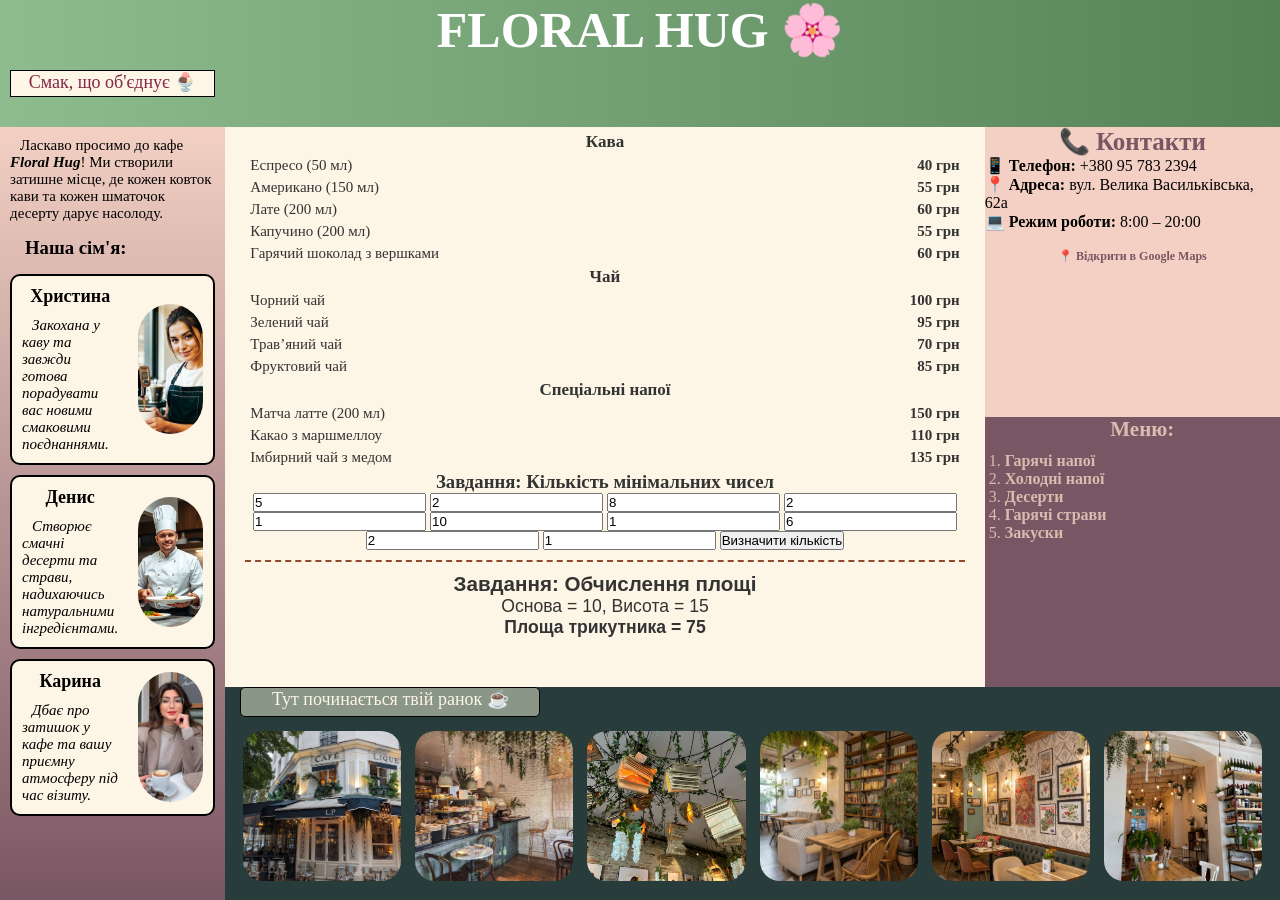
<file: index.html>
<!DOCTYPE html>
<html lang="uk">
<head>
    <meta charset="utf-8">
    <meta name="viewport" content="width=device-width, initial-scale=1">
    <title>Кафе Floral Hug</title>
    <link rel="stylesheet" href="css/style-grid.css">
    <link rel="icon" type="image/png" href="images/favicon.png">
</head>
    <body>
        <div class="container">
            <div id="title" class="title js-dblclick-target">
                    <h1>Floral Hug 🌸</h1>
                    <div class="slogan1">Смак, що об'єднує 🍨</div>
            </div>

            <section id="about_us" class="js-dblclick-target">
                <p>
                Ласкаво просимо до кафе <strong><em>Floral Hug</em></strong>! Ми створили затишне місце, де кожен ковток кави та кожен шматочок десерту дарує насолоду.
                </p>
                <h3>Наша сім'я:</h3>
                <div class="team">
                    <div class="team-info"><h4>Христина</h4>
                        <p><em> Закохана у каву та завжди готова порадувати вас новими смаковими поєднаннями.</em></p>
                    </div>
                    <div class="team-photo">
                        <img src="images/Христина.jpg" alt="Христина" usemap="#baristamap" height="130px">
                        <map name = baristamap>
                            <area shape="rect" coords="0 0 65 130" alt="chef" href="baristainfo.html">
                        </map>
                    </div>
                </div>
                <div class="team">
                    <div class="team-info"><h4>Денис</h4>
                        <p><em>Створює смачні десерти та страви, надихаючись натуральними інгредієнтами.</em></p>
                    </div>
                    <div class="team-photo">
                        <img src="images/Денис.jpg" alt="Денис" usemap="#chefmap" height="130px">
                        <map name = chefmap>
                            <area shape="rect" coords="0 0 65 130" alt="chef" href="chefinfo.html">
                        </map>
                    </div>
                </div>
                <div class="team">
                    <div class="team-info"><h4>Карина</h4>
                        <p><em> Дбає про затишок у кафе та вашу приємну атмосферу під час візиту.</em></p>
                    </div>
                    <div class="team-photo">
                        <img src="images/Карина.jpg" alt="Карина"  usemap="#managermap" height="130px">
                        <map name = managermap>
                            <area shape="rect" coords="0 0 65 130" alt="chef" href="managerinfo.html">
                        </map>
                    </div>
                </div>
            </section>

            <section id="menu" class="js-dblclick-target">
                <div class="menu-category">
                    <h3>Кава</h3>
                    <ul>
                        <li><span>Еспресо (50 мл)</span> <span class="price">40 грн</span></li>
                        <li><span>Американо (150 мл)</span> <span class="price">55 грн</span></li>
                        <li><span>Лате (200 мл)</span> <span class="price">60 грн</span></li>
                        <li><span>Капучино (200 мл)</span> <span class="price">55 грн</span></li>
                        <li><span>Гарячий шоколад з вершками</span> <span class="price">60 грн</span></li>
                    </ul>
                </div>

                <div class="menu-category">
                    <h3>Чай</h3>
                    <ul>
                        <li><span>Чорний чай</span> <span class="price">100 грн</span></li>
                        <li><span>Зелений чай</span> <span class="price">95 грн</span></li>
                        <li><span>Трав’яний чай</span> <span class="price">70 грн</span></li>
                        <li><span>Фруктовий чай</span> <span class="price">85 грн</span></li>
                    </ul>
                </div>

                <div class="menu-category">
                    <h3>Спеціальні напої</h3>
                    <ul>
                        <li><span>Матча латте (200 мл)</span> <span class="price">150 грн</span></li>
                        <li><span>Какао з маршмеллоу</span> <span class="price">110 грн</span></li>
                        <li><span>Імбирний чай з медом</span> <span class="price">135 грн</span></li>
                    </ul>
                </div>

                <div id="min-count-task">
                    <h3>Завдання: Кількість мінімальних чисел</h3>
                    <form id="numberForm" class="initial-display-grid" >
                        <input type="number" class="num-input" name="num1" value="5" required>
                        <input type="number" class="num-input" name="num2" value="2" required>
                        <input type="number" class="num-input" name="num3" value="8" required>
                        <input type="number" class="num-input" name="num4" value="2" required>
                        <input type="number" class="num-input" name="num5" value="1" required>
                        <input type="number" class="num-input" name="num6" value="10" required>
                        <input type="number" class="num-input" name="num7" value="1" required>
                        <input type="number" class="num-input" name="num8" value="6" required>
                        <input type="number" class="num-input" name="num9" value="2" required>
                        <input type="number" class="num-input" name="num10" value="1" required>
                        
                        <button type="submit" id="calculateMinBtn">
                            Визначити кількість
                        </button>
                    </form>
                </div>
                
            </section>
                
            <nav id="page_menu" class="js-dblclick-target">
                <h2>Меню:</h2>
                <ol>
                    <li><a href="index.html">Гарячі напої</a></li>
                    <li><a href="soft_drinks.html">Холодні напої</a></li>
                    <li><a href="desserts.html">Десерти</a></li>
                    <li><a href="main_courses.html">Гарячі страви</a></li>
                    <li><a href="snack.html">Закуски</a></li>
                </ol>
            </nav>

            <div id="contacts" class="js-dblclick-target">
                    <h2>📞 Контакти</h2>
                    <p>📱 <b>Телефон:</b> +380 95 783 2394</p>
                    <p>📍 <b>Адреса:</b> вул. Велика Васильківська, 62а</p>
                    <p>💻 <b>Режим роботи:</b> 8:00 – 20:00</p>
                    <div class="map-btn">
                        <a href="https://www.google.com/maps?q=вул.+Велика+Васильківська,+62а" target="_blank">📍 Відкрити в Google Maps</a>
                    </div>
            </div>

            <figure id="gallery" class="js-dblclick-target">
                <div class="slogan2">Тут починається твій ранок ☕</div>
                <div class="gallery_block">
                    <img src="images/вхід.jpg" alt="Головний вхід">
                    <img src="images/Стійка.jpg" alt="Тут обробляються ваші замовлення">
                    <img src="images/Галерея1.jpg" alt="Декорації">
                    <img src="images/Зал.jpg" alt="Зони відпочинку">
                    <img src="images/Зал2.jpg" alt="Зони відпочинку">
                    <img src="images/Зал3.jpg" alt="Зони відпочинку">
                </div>
            </figure>
        </div>
        
        <script src="js/script.js"></script> 
        
    </body>
</html>
</file>
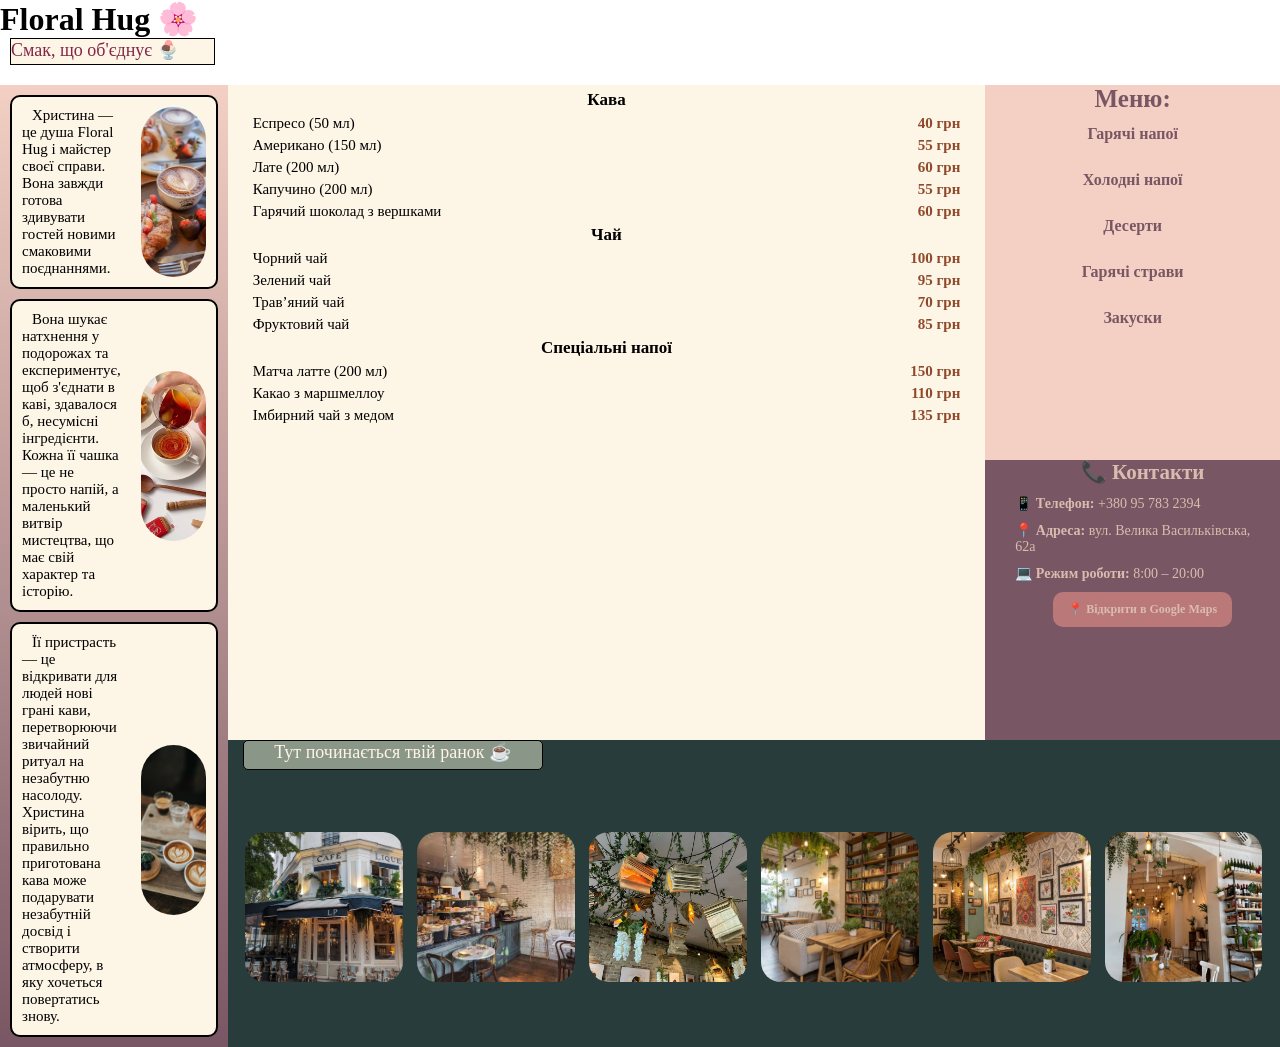
<file: baristainfo.html>
<!DOCTYPE html>
<html lang="uk">
<head>
    <meta charset="utf-8">
    <meta name="viewport" content="width=device-width, initial-scale=1">
    <title>Кафе Floral Hug</title>
    <link rel="stylesheet" href="css/style-grid.css">
    <link rel="icon" type="image/png" href="images/favicon.png">
</head>
    <body>
        <div class="container">
            <div class="title">
                    <h1>Floral Hug &#127800;</h1>
                    <div class="slogan1">Смак, що об'єднує &#127848;</div>
            </div>

            <section id="about_us">
                <div class="team">
                    <div class="team-info">
                        <p>Христина — це душа Floral Hug і майстер своєї справи. Вона завжди готова здивувати гостей новими смаковими поєднаннями.</p>
                    </div>
                    <div class="team-photo">
                        <img src="images/Меню2.jpg" alt="Кофе" usemap="#baristamap" height="170px">
                    </div>
                </div>
                <div class="team">
                    <div class="team-info">
                        <p>Вона шукає натхнення у подорожах та експериментує, щоб з'єднати в каві, здавалося б, несумісні інгредієнти. Кожна її чашка — це не просто напій, а маленький витвір мистецтва, що має свій характер та історію.</p>
                    </div>
                    <div class="team-photo">
                        <img src="images/tea.jpg" alt="Чай" usemap="#baristamap" height="170px">
                    </div>
                </div>
                <div class="team">
                    <div class="team-info">
                        <p>Її пристрасть — це відкривати для людей нові грані кави, перетворюючи звичайний ритуал на незабутню насолоду. Христина вірить, що правильно приготована кава може подарувати незабутній досвід і створити атмосферу, в яку хочеться повертатись знову.</p>
                    </div>
                    <div class="team-photo">
                        <img src="images/Меню.jpg" alt="Кофе" usemap="#baristamap" height="170px">
                    </div>
                </div>

                <map name = baristamap>
                     <area shape="rect" coords="0 0 65 170" alt="chef" href="index.html">
                </map>
            </section>

            <section id="menu">
                <div class="menu-category">
                    <h3>Кава</h3>
                    <ul>
                        <li><span>Еспресо (50 мл)</span> <span class="price">40 грн</span></li>
                        <li><span>Американо (150 мл)</span> <span class="price">55 грн</span></li>
                        <li><span>Лате (200 мл)</span> <span class="price">60 грн</span></li>
                        <li><span>Капучино (200 мл)</span> <span class="price">55 грн</span></li>
                        <li><span>Гарячий шоколад з вершками</span> <span class="price">60 грн</span></li>
                    </ul>
                </div>

                <div class="menu-category">
                    <h3>Чай</h3>
                    <ul>
                        <li><span>Чорний чай</span> <span class="price">100 грн</span></li>
                        <li><span>Зелений чай</span> <span class="price">95 грн</span></li>
                        <li><span>Трав’яний чай</span> <span class="price">70 грн</span></li>
                        <li><span>Фруктовий чай</span> <span class="price">85 грн</span></li>
                    </ul>
                </div>

                <div class="menu-category">
                    <h3>Спеціальні напої</h3>
                    <ul>
                        <li><span>Матча латте (200 мл)</span> <span class="price">150 грн</span></li>
                        <li><span>Какао з маршмеллоу</span> <span class="price">110 грн</span></li>
                        <li><span>Імбирний чай з медом</span> <span class="price">135 грн</span></li>
                    </ul>
                </div>
            </section>
                
                
            <nav id="page_menu">
                <h2>Меню:</h2>
                <ol>
                    <li><a href="index.html">Гарячі напої</a></li>
                    <li><a href="soft_drinks.html">Холодні напої</a></li>
                    <li><a href="desserts.html">Десерти</a></li>
                    <li><a href="main_courses.html">Гарячі страви</a></li>
                    <li><a href="snack.html">Закуски</a></li>
                </ol>
            </nav>

            <div id="contacts">
                    <h2>&#128222; Контакти</h2>
                    <p>&#128241; <b>Телефон:</b> +380 95 783 2394</p>
                    <p>&#128205; <b>Адреса:</b> вул. Велика Васильківська, 62а</p>
                    <p>&#128187; <b>Режим роботи:</b> 8:00 – 20:00</p>
                    <div class="map-btn">
                        <a href="https://www.google.com/maps?q=вул.+Велика+Васильківська,+62а" target="_blank">📍 Відкрити в Google Maps</a>
                    </div>
            </div>

            <figure id="gallery">
                <div class="slogan2">Тут починається твій ранок &#9749;</div>
                <div class="gallery_block">
                    <img src="images/вхід.jpg" alt="Головний вхід">
                    <img src="images/Стійка.jpg" alt="Тут обробляються ваші замовлення">
                    <img src="images/Галерея1.jpg" alt="Декорації">
                    <img src="images/Зал.jpg" alt="Зони відпочинку">
                    <img src="images/Зал2.jpg" alt="Зони відпочинку">
                    <img src="images/Зал3.jpg" alt="Зони відпочинку">
                </div>
            </figure>
        </div>
    </body>
</html>
</file>
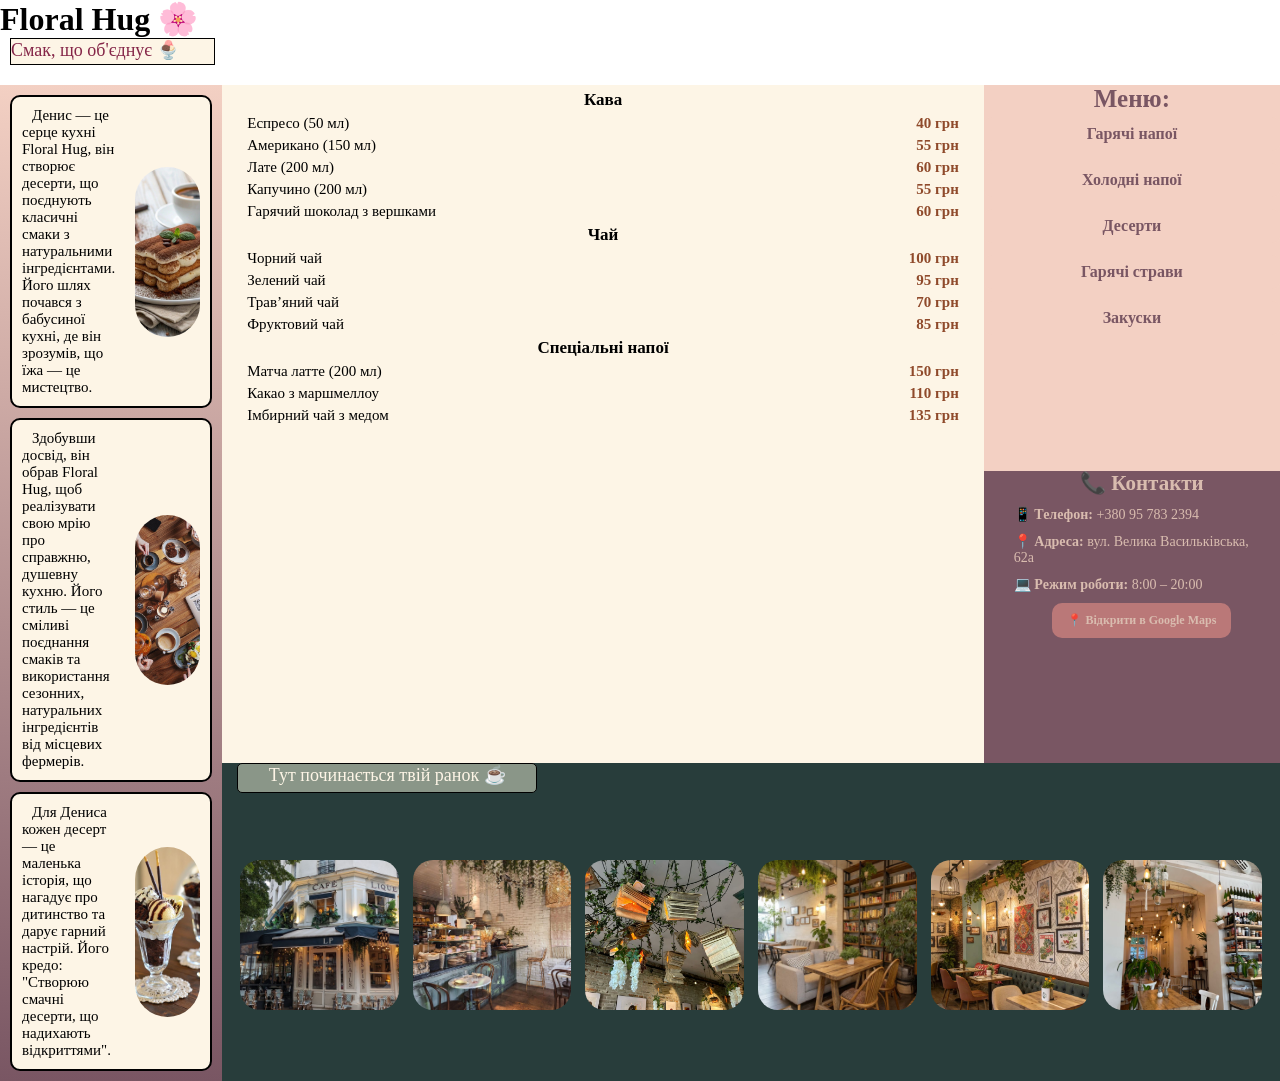
<file: chefinfo.html>
<!DOCTYPE html>
<html lang="uk">
<head>
    <meta charset="utf-8">
    <meta name="viewport" content="width=device-width, initial-scale=1">
    <title>Кафе Floral Hug</title>
    <link rel="stylesheet" href="css/style-grid.css">
    <link rel="icon" type="image/png" href="images/favicon.png">
</head>
    <body>
        <div class="container">
            <div class="title">
                    <h1>Floral Hug &#127800;</h1>
                    <div class="slogan1">Смак, що об'єднує &#127848;</div>
            </div>

            <section id="about_us">
                <div class="team">
                    <div class="team-info">
                        <p>Денис — це серце кухні Floral Hug, він створює десерти, що поєднують класичні смаки з натуральними інгредієнтами. Його шлях почався з бабусиної кухні, де він зрозумів, що їжа — це мистецтво.</p>
                    </div>
                    <div class="team-photo">
                        <img src="images/Тірамісу.jpg" alt="Тірамісу" usemap="#chefmap" height="170px">
                    </div>
                </div>
                <div class="team">
                    <div class="team-info">
                        <p>Здобувши досвід, він обрав Floral Hug, щоб реалізувати свою мрію про справжню, душевну кухню. Його стиль — це сміливі поєднання смаків та використання сезонних, натуральних інгредієнтів від місцевих фермерів.</em></p>
                    </div>
                    <div class="team-photo">
                        <img src="images/process.jpg" alt="Команда" usemap="#chefmap" height="170px">
                    </div>
                </div>
                <div class="team">
                    <div class="team-info">
                        <p>Для Дениса кожен десерт — це маленька історія, що нагадує про дитинство та дарує гарний настрій. Його кредо: "Створюю смачні десерти, що надихають відкриттями".</p>
                    </div>
                    <div class="team-photo">
                        <img src="images/Морозиво.jpg" alt="Морозиво" usemap="#chefmap" height="170px">
                    </div>
                </div>

                <map name = chefmap>
                     <area shape="rect" coords="0 0 65 170" alt="chef" href="index.html">
                </map>
            </section>

            <section id="menu">
                <div class="menu-category">
                    <h3>Кава</h3>
                    <ul>
                        <li><span>Еспресо (50 мл)</span> <span class="price">40 грн</span></li>
                        <li><span>Американо (150 мл)</span> <span class="price">55 грн</span></li>
                        <li><span>Лате (200 мл)</span> <span class="price">60 грн</span></li>
                        <li><span>Капучино (200 мл)</span> <span class="price">55 грн</span></li>
                        <li><span>Гарячий шоколад з вершками</span> <span class="price">60 грн</span></li>
                    </ul>
                </div>

                <div class="menu-category">
                    <h3>Чай</h3>
                    <ul>
                        <li><span>Чорний чай</span> <span class="price">100 грн</span></li>
                        <li><span>Зелений чай</span> <span class="price">95 грн</span></li>
                        <li><span>Трав’яний чай</span> <span class="price">70 грн</span></li>
                        <li><span>Фруктовий чай</span> <span class="price">85 грн</span></li>
                    </ul>
                </div>

                <div class="menu-category">
                    <h3>Спеціальні напої</h3>
                    <ul>
                        <li><span>Матча латте (200 мл)</span> <span class="price">150 грн</span></li>
                        <li><span>Какао з маршмеллоу</span> <span class="price">110 грн</span></li>
                        <li><span>Імбирний чай з медом</span> <span class="price">135 грн</span></li>
                    </ul>
                </div>
            </section>
                
                
            <nav id="page_menu">
                <h2>Меню:</h2>
                <ol>
                    <li><a href="index.html">Гарячі напої</a></li>
                    <li><a href="soft_drinks.html">Холодні напої</a></li>
                    <li><a href="desserts.html">Десерти</a></li>
                    <li><a href="main_courses.html">Гарячі страви</a></li>
                    <li><a href="snack.html">Закуски</a></li>
                </ol>
            </nav>

            <div id="contacts">
                    <h2>&#128222; Контакти</h2>
                    <p>&#128241; <b>Телефон:</b> +380 95 783 2394</p>
                    <p>&#128205; <b>Адреса:</b> вул. Велика Васильківська, 62а</p>
                    <p>&#128187; <b>Режим роботи:</b> 8:00 – 20:00</p>
                    <div class="map-btn">
                        <a href="https://www.google.com/maps?q=вул.+Велика+Васильківська,+62а" target="_blank">📍 Відкрити в Google Maps</a>
                    </div>
            </div>

            <figure id="gallery">
                <div class="slogan2">Тут починається твій ранок &#9749;</div>
                <div class="gallery_block">
                    <img src="images/вхід.jpg" alt="Головний вхід">
                    <img src="images/Стійка.jpg" alt="Тут обробляються ваші замовлення">
                    <img src="images/Галерея1.jpg" alt="Декорації">
                    <img src="images/Зал.jpg" alt="Зони відпочинку">
                    <img src="images/Зал2.jpg" alt="Зони відпочинку">
                    <img src="images/Зал3.jpg" alt="Зони відпочинку">
                </div>
            </figure>
        </div>
    </body>
</html>
</file>
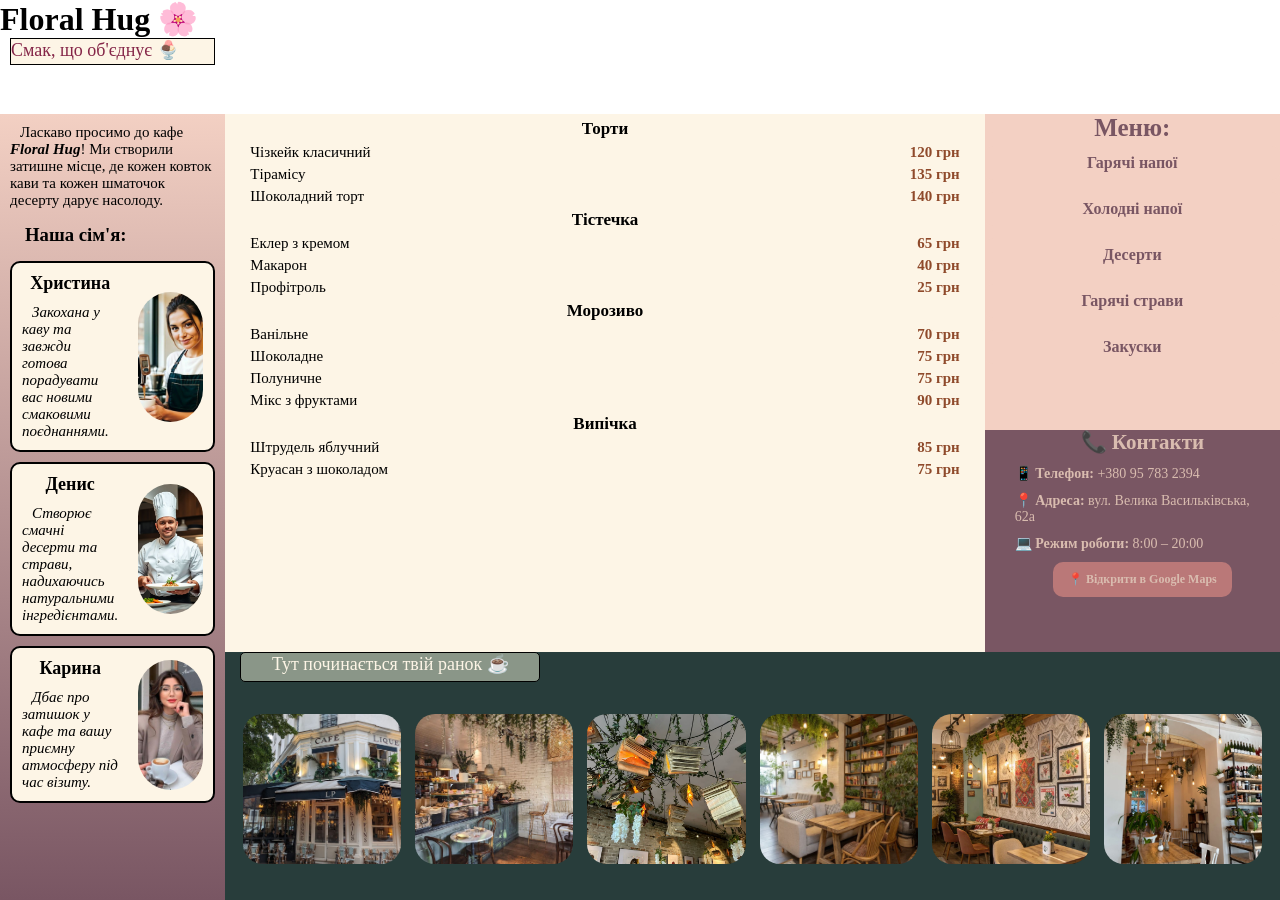
<file: desserts.html>
<!DOCTYPE html>
<html lang="uk">
<head>
    <meta charset="utf-8">
    <meta name="viewport" content="width=device-width, initial-scale=1">
    <title>Кафе Floral Hug</title>
    <link rel="stylesheet" href="css/style-grid.css">
    <link rel="icon" type="image/png" href="images/favicon.png">
</head>
    <body>
        <div class="container">
            <div class="title">
                    <h1>Floral Hug &#127800;</h1>
                    <div class="slogan1">Смак, що об'єднує &#127848;</div>
            </div>

            
            <section id="about_us">
                <p>
                Ласкаво просимо до кафе <strong><em>Floral Hug</em></strong>! Ми створили затишне місце, де кожен ковток кави та кожен шматочок десерту дарує насолоду.
                </p>
                <h3>Наша сім'я:</h3>
                <div class="team">
                    <div class="team-info"><h4>Христина</h4>
                        <p><em> Закохана у каву та завжди готова порадувати вас новими смаковими поєднаннями.</em></p>
                    </div>
                    <div class="team-photo">
                        <img src="images/Христина.jpg" alt="Христина" usemap="#baristamap" height="130px">
                        <map name = baristamap>
                            <area shape="rect" coords="0 0 65 130" alt="chef" href="baristainfo.html">
                        </map>
                    </div>
                </div>
                <div class="team">
                    <div class="team-info"><h4>Денис</h4>
                        <p><em>Створює смачні десерти та страви, надихаючись натуральними інгредієнтами.</em></p>
                    </div>
                    <div class="team-photo">
                        <img src="images/Денис.jpg" alt="Денис" usemap="#chefmap" height="130px">
                        <map name = chefmap>
                            <area shape="rect" coords="0 0 65 130" alt="chef" href="chefinfo.html">
                        </map>
                    </div>
                </div>
                <div class="team">
                    <div class="team-info"><h4>Карина</h4>
                        <p><em> Дбає про затишок у кафе та вашу приємну атмосферу під час візиту.</em></p>
                    </div>
                    <div class="team-photo">
                        <img src="images/Карина.jpg" alt="Карина"  usemap="#managermap" height="130px">
                        <map name = managermap>
                            <area shape="rect" coords="0 0 65 130" alt="chef" href="managerinfo.html">
                        </map>
                    </div>
                </div>
            </section>

                
            <section id="menu">
                <div class="menu-category">
                    <h3>Торти</h3>
                    <ul>
                        <li><span>Чізкейк класичний</span> <span class="price">120 грн</span></li>
                        <li><span>Тірамісу</span> <span class="price">135 грн</span></li>
                        <li><span>Шоколадний торт</span> <span class="price">140 грн</span></li>
                    </ul>
                </div>

                <div class="menu-category">
                    <h3>Тістечка</h3>
                    <ul>
                        <li><span>Еклер з кремом</span> <span class="price">65 грн</span></li>
                        <li><span>Макарон</span> <span class="price">40 грн</span></li>
                        <li><span>Профітроль</span> <span class="price">25 грн</span></li>
                    </ul>
                </div>
                <div class="menu-category">
                    <h3>Морозиво</h3>
                    <ul>
                        <li><span>Ванільне</span> <span class="price">70 грн</span></li>
                        <li><span>Шоколадне</span> <span class="price">75 грн</span></li>
                        <li><span>Полуничне</span> <span class="price">75 грн</span></li>
                        <li><span>Мікс з фруктами</span> <span class="price">90 грн</span></li>
                    </ul>
                </div>
                <div class="menu-category">
                    <h3>Випічка</h3>
                    <ul>
                        <li><span>Штрудель яблучний</span> <span class="price">85 грн</span></li>
                        <li><span>Круасан з шоколадом</span> <span class="price">75 грн</span></li>
                    </ul>
                </div>
            </section>
                    
                    
            <nav id="page_menu">
                <h2>Меню:</h2>
                <ol>
                    <li><a href="index.html">Гарячі напої</a></li>
                    <li><a href="soft_drinks.html">Холодні напої</a></li>
                    <li><a href="desserts.html">Десерти</a></li>
                    <li><a href="main_courses.html">Гарячі страви</a></li>
                    <li><a href="snack.html">Закуски</a></li>
                </ol>
            </nav>

            <div id="contacts">
                <h2>&#128222; Контакти</h2>
                <p>&#128241; <b>Телефон:</b> +380 95 783 2394</p>
                <p>&#128205; <b>Адреса:</b> вул. Велика Васильківська, 62а</p>
                <p>&#128187; <b>Режим роботи:</b> 8:00 – 20:00</p>
                <div class="map-btn">
                    <a href="https://www.google.com/maps?q=вул.+Велика+Васильківська,+62а" target="_blank">📍 Відкрити в Google Maps</a>
                </div>
            </div>
            
        

            <figure id="gallery">
                <div class="slogan2">Тут починається твій ранок &#9749;</div>
                <div class="gallery_block">
                    <img src="images/вхід.jpg" alt="Головний вхід">
                    <img src="images/Стійка.jpg" alt="Тут обробляються ваші замовлення">
                    <img src="images/Галерея1.jpg" alt="Декорації">
                    <img src="images/Зал.jpg" alt="Зони відпочинку">
                    <img src="images/Зал2.jpg" alt="Зони відпочинку">
                    <img src="images/Зал3.jpg" alt="Зони відпочинку">
                </div>
            </figure>
        </div>
    </body>
</html>
</file>
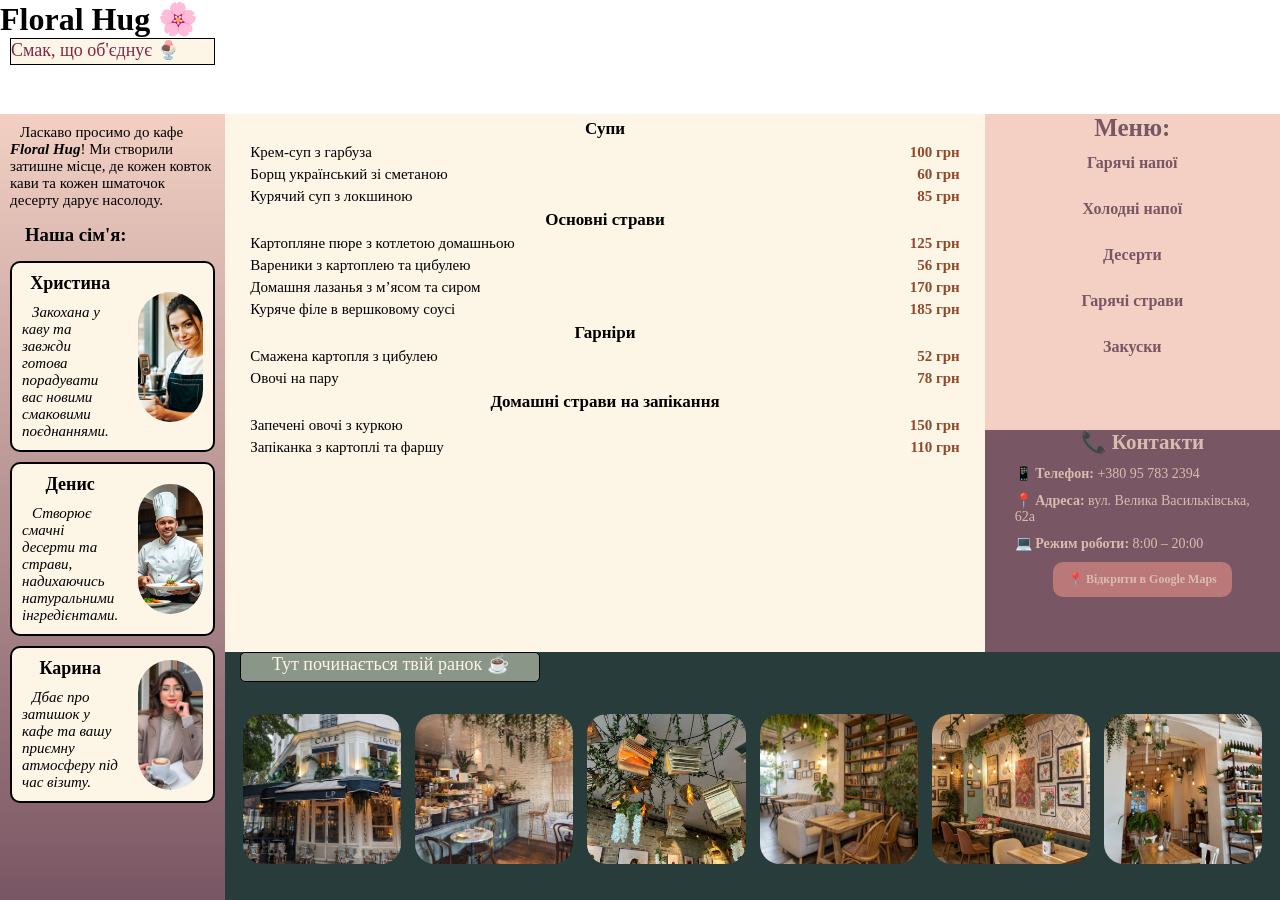
<file: main_courses.html>
<!DOCTYPE html>
<html lang="uk">
<head>
    <meta charset="utf-8">
    <meta name="viewport" content="width=device-width, initial-scale=1">
    <title>Кафе Floral Hug</title>
    <link rel="stylesheet" href="css/style-grid.css">
    <link rel="icon" type="image/png" href="images/favicon.png">
</head>
    <body>
        <div class="container">
            <div class="title">
                    <h1>Floral Hug &#127800;</h1>
                    <div class="slogan1">Смак, що об'єднує &#127848;</div>
            </div>

            <section id="about_us">
                <p>
                Ласкаво просимо до кафе <strong><em>Floral Hug</em></strong>! Ми створили затишне місце, де кожен ковток кави та кожен шматочок десерту дарує насолоду.
                </p>
                <h3>Наша сім'я:</h3>
                <div class="team">
                    <div class="team-info"><h4>Христина</h4>
                        <p><em> Закохана у каву та завжди готова порадувати вас новими смаковими поєднаннями.</em></p>
                    </div>
                    <div class="team-photo">
                        <img src="images/Христина.jpg" alt="Христина" usemap="#baristamap" height="130px">
                        <map name = baristamap>
                            <area shape="rect" coords="0 0 65 130" alt="chef" href="baristainfo.html">
                        </map>
                    </div>
                </div>
                <div class="team">
                    <div class="team-info"><h4>Денис</h4>
                        <p><em>Створює смачні десерти та страви, надихаючись натуральними інгредієнтами.</em></p>
                    </div>
                    <div class="team-photo">
                        <img src="images/Денис.jpg" alt="Денис" usemap="#chefmap" height="130px">
                        <map name = chefmap>
                            <area shape="rect" coords="0 0 65 130" alt="chef" href="chefinfo.html">
                        </map>
                    </div>
                </div>
                <div class="team">
                    <div class="team-info"><h4>Карина</h4>
                        <p><em> Дбає про затишок у кафе та вашу приємну атмосферу під час візиту.</em></p>
                    </div>
                    <div class="team-photo">
                        <img src="images/Карина.jpg" alt="Карина"  usemap="#managermap" height="130px">
                        <map name = managermap>
                            <area shape="rect" coords="0 0 65 130" alt="chef" href="managerinfo.html">
                        </map>
                    </div>
                </div>
            </section>

            <section id="menu">
                    <div class="menu-category">
                        <h3>Супи</h3>
                        <ul>
                            <li><span>Крем-суп з гарбуза</span> <span class="price">100 грн</span></li>
                            <li><span>Борщ український зі сметаною</span> <span class="price">60 грн</span></li>
                            <li><span>Курячий суп з локшиною</span> <span class="price">85 грн</span></li>
                        </ul>
                    </div>

                    <div class="menu-category">
                        <h3>Основні страви</h3>
                        <ul>
                            <li><span>Картопляне пюре з котлетою домашньою</span> <span class="price">125 грн</span></li>
                            <li><span>Вареники з картоплею та цибулею</span> <span class="price">56 грн</span></li>
                            <li><span>Домашня лазанья з м’ясом та сиром</span> <span class="price">170 грн</span></li>
                            <li><span>Куряче філе в вершковому соусі</span> <span class="price">185 грн</span></li>
                        </ul>
                    </div>

                <div class="menu-category">
                    <h3>Гарніри</h3>
                    <ul>
                        <li><span>Смажена картопля з цибулею</span> <span class="price">52 грн</span></li>
                        <li><span>Овочі на пару</span> <span class="price">78 грн</span></li>
                    </ul>
                </div>
                <div class="menu-category">
                    <h3>Домашні страви на запікання</h3>
                    <ul>
                        <li><span>Запечені овочі з куркою</span> <span class="price">150 грн</span></li>
                        <li><span>Запіканка з картоплі та фаршу</span> <span class="price">110 грн</span></li>
                    </ul>
                </div>
            </section>
        
            
            <nav id="page_menu">
                <h2>Меню:</h2>
                <ol>
                    <li><a href="index.html">Гарячі напої</a></li>
                    <li><a href="soft_drinks.html">Холодні напої</a></li>
                    <li><a href="desserts.html">Десерти</a></li>
                    <li><a href="main_courses.html">Гарячі страви</a></li>
                    <li><a href="snack.html">Закуски</a></li>
                </ol>
            </nav>

            <div id="contacts">
                <h2>&#128222; Контакти</h2>
                <p>&#128241; <b>Телефон:</b> +380 95 783 2394</p>
                <p>&#128205; <b>Адреса:</b> вул. Велика Васильківська, 62а</p>
                <p>&#128187; <b>Режим роботи:</b> 8:00 – 20:00</p>
                <div class="map-btn">
                    <a href="https://www.google.com/maps?q=вул.+Велика+Васильківська,+62а" target="_blank">📍 Відкрити в Google Maps</a>
                </div>
            </div>

            <figure id="gallery">
                <div class="slogan2">Тут починається твій ранок &#9749;</div>
                <div class="gallery_block">
                    <img src="images/вхід.jpg" alt="Головний вхід">
                    <img src="images/Стійка.jpg" alt="Тут обробляються ваші замовлення">
                    <img src="images/Галерея1.jpg" alt="Декорації">
                    <img src="images/Зал.jpg" alt="Зони відпочинку">
                    <img src="images/Зал2.jpg" alt="Зони відпочинку">
                    <img src="images/Зал3.jpg" alt="Зони відпочинку">
                </div>
            </figure>

        </div>
    </body>
</html>
</file>
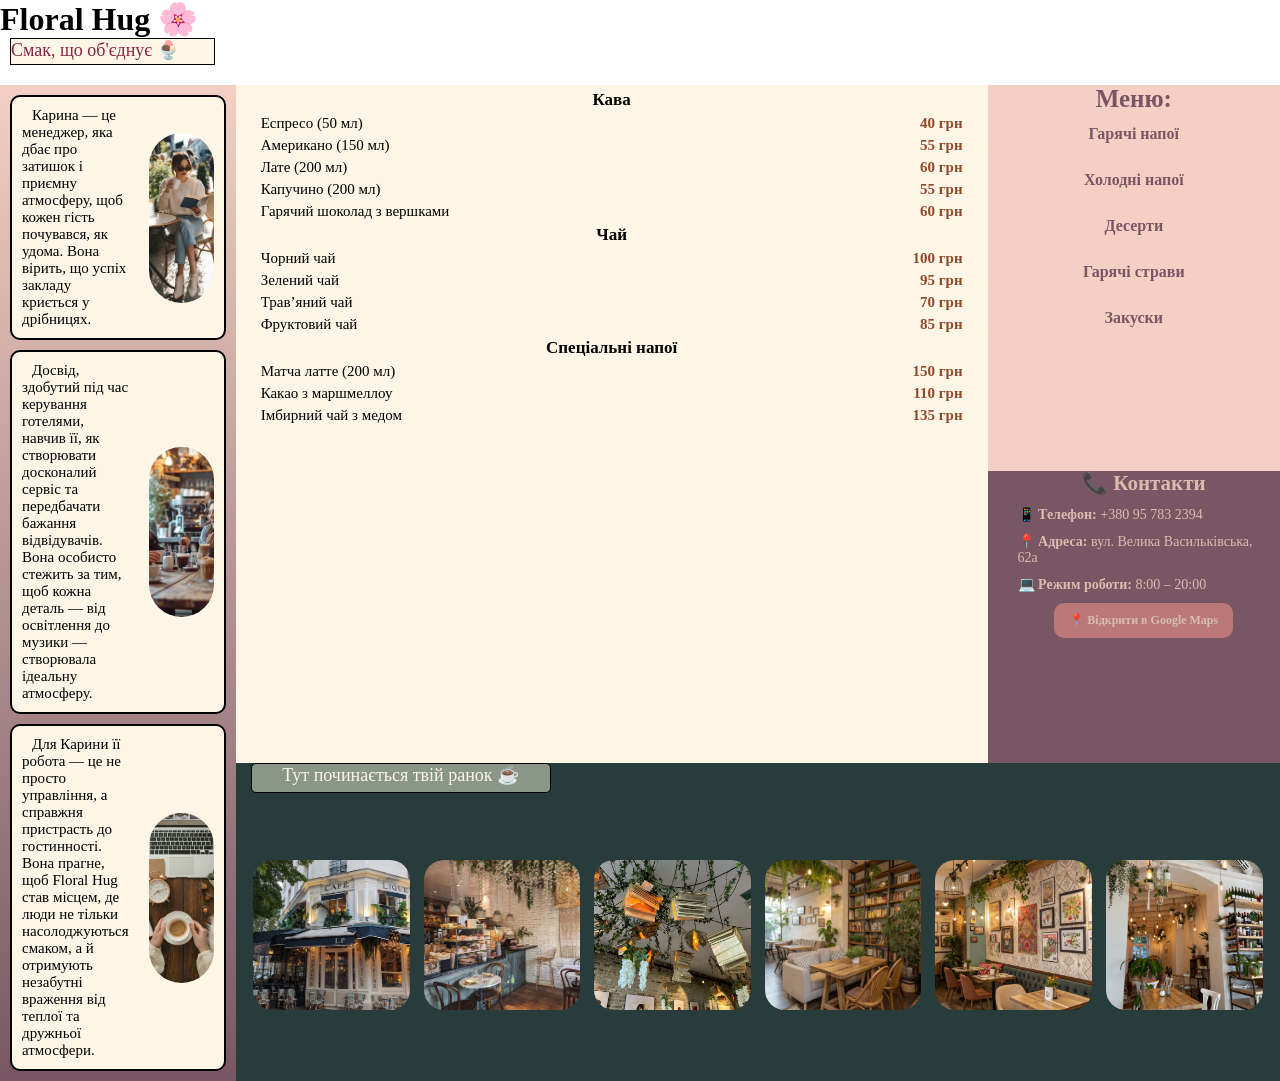
<file: managerinfo.html>
<!DOCTYPE html>
<html lang="uk">
<head>
    <meta charset="utf-8">
    <meta name="viewport" content="width=device-width, initial-scale=1">
    <title>Кафе Floral Hug</title>
    <link rel="stylesheet" href="css/style-grid.css">
    <link rel="icon" type="image/png" href="images/favicon.png">
</head>
    <body>
        <div class="container">
            <div class="title">
                    <h1>Floral Hug &#127800;</h1>
                    <div class="slogan1">Смак, що об'єднує &#127848;</div>
            </div>

            <section id="about_us">
                <div class="team">
                    <div class="team-info">
                        <p>Карина — це менеджер, яка дбає про затишок і приємну атмосферу, щоб кожен гість почувався, як удома. Вона вірить, що успіх закладу криється у дрібницях.</p>
                    </div>
                    <div class="team-photo">
                        <img src="images/Менеджер2.jpg" alt="Менеджер" usemap="#managermap" height="170px">
                    </div>
                </div>
                <div class="team">
                    <div class="team-info">
                        <p>Досвід, здобутий під час керування готелями, навчив її, як створювати досконалий сервіс та передбачати бажання відвідувачів. Вона особисто стежить за тим, щоб кожна деталь — від освітлення до музики — створювала ідеальну атмосферу.</p>
                    </div>
                    <div class="team-photo">
                        <img src="images/Команда.jpg" alt="Команда" usemap="#managermap" height="170px">
                    </div>
                </div>
                <div class="team">
                    <div class="team-info">
                        <p>Для Карини її робота — це не просто управління, а справжня пристрасть до гостинності. Вона прагне, щоб Floral Hug став місцем, де люди не тільки насолоджуються смаком, а й отримують незабутні враження від теплої та дружньої атмосфери.</p>
                    </div>
                    <div class="team-photo">
                        <img src="images/Робота_менеджера.jpg" alt="Робота" usemap="#managermap" height="170px">
                    </div>
                </div>

                <map name = managermap>
                     <area shape="rect" coords="0 0 65 170" alt="chef" href="index.html">
                </map>
            </section>

            <section id="menu">
                <div class="menu-category">
                    <h3>Кава</h3>
                    <ul>
                        <li><span>Еспресо (50 мл)</span> <span class="price">40 грн</span></li>
                        <li><span>Американо (150 мл)</span> <span class="price">55 грн</span></li>
                        <li><span>Лате (200 мл)</span> <span class="price">60 грн</span></li>
                        <li><span>Капучино (200 мл)</span> <span class="price">55 грн</span></li>
                        <li><span>Гарячий шоколад з вершками</span> <span class="price">60 грн</span></li>
                    </ul>
                </div>

                <div class="menu-category">
                    <h3>Чай</h3>
                    <ul>
                        <li><span>Чорний чай</span> <span class="price">100 грн</span></li>
                        <li><span>Зелений чай</span> <span class="price">95 грн</span></li>
                        <li><span>Трав’яний чай</span> <span class="price">70 грн</span></li>
                        <li><span>Фруктовий чай</span> <span class="price">85 грн</span></li>
                    </ul>
                </div>

                <div class="menu-category">
                    <h3>Спеціальні напої</h3>
                    <ul>
                        <li><span>Матча латте (200 мл)</span> <span class="price">150 грн</span></li>
                        <li><span>Какао з маршмеллоу</span> <span class="price">110 грн</span></li>
                        <li><span>Імбирний чай з медом</span> <span class="price">135 грн</span></li>
                    </ul>
                </div>
            </section>
                
                
            <nav id="page_menu">
                <h2>Меню:</h2>
                <ol>
                    <li><a href="index.html">Гарячі напої</a></li>
                    <li><a href="soft_drinks.html">Холодні напої</a></li>
                    <li><a href="desserts.html">Десерти</a></li>
                    <li><a href="main_courses.html">Гарячі страви</a></li>
                    <li><a href="snack.html">Закуски</a></li>
                </ol>
            </nav>

            <div id="contacts">
                    <h2>&#128222; Контакти</h2>
                    <p>&#128241; <b>Телефон:</b> +380 95 783 2394</p>
                    <p>&#128205; <b>Адреса:</b> вул. Велика Васильківська, 62а</p>
                    <p>&#128187; <b>Режим роботи:</b> 8:00 – 20:00</p>
                    <div class="map-btn">
                        <a href="https://www.google.com/maps?q=вул.+Велика+Васильківська,+62а" target="_blank">📍 Відкрити в Google Maps</a>
                    </div>
            </div>

            <figure id="gallery">
                <div class="slogan2">Тут починається твій ранок &#9749;</div>
                <div class="gallery_block">
                    <img src="images/вхід.jpg" alt="Головний вхід">
                    <img src="images/Стійка.jpg" alt="Тут обробляються ваші замовлення">
                    <img src="images/Галерея1.jpg" alt="Декорації">
                    <img src="images/Зал.jpg" alt="Зони відпочинку">
                    <img src="images/Зал2.jpg" alt="Зони відпочинку">
                    <img src="images/Зал3.jpg" alt="Зони відпочинку">
                </div>
            </figure>
        </div>
    </body>
</html>
</file>
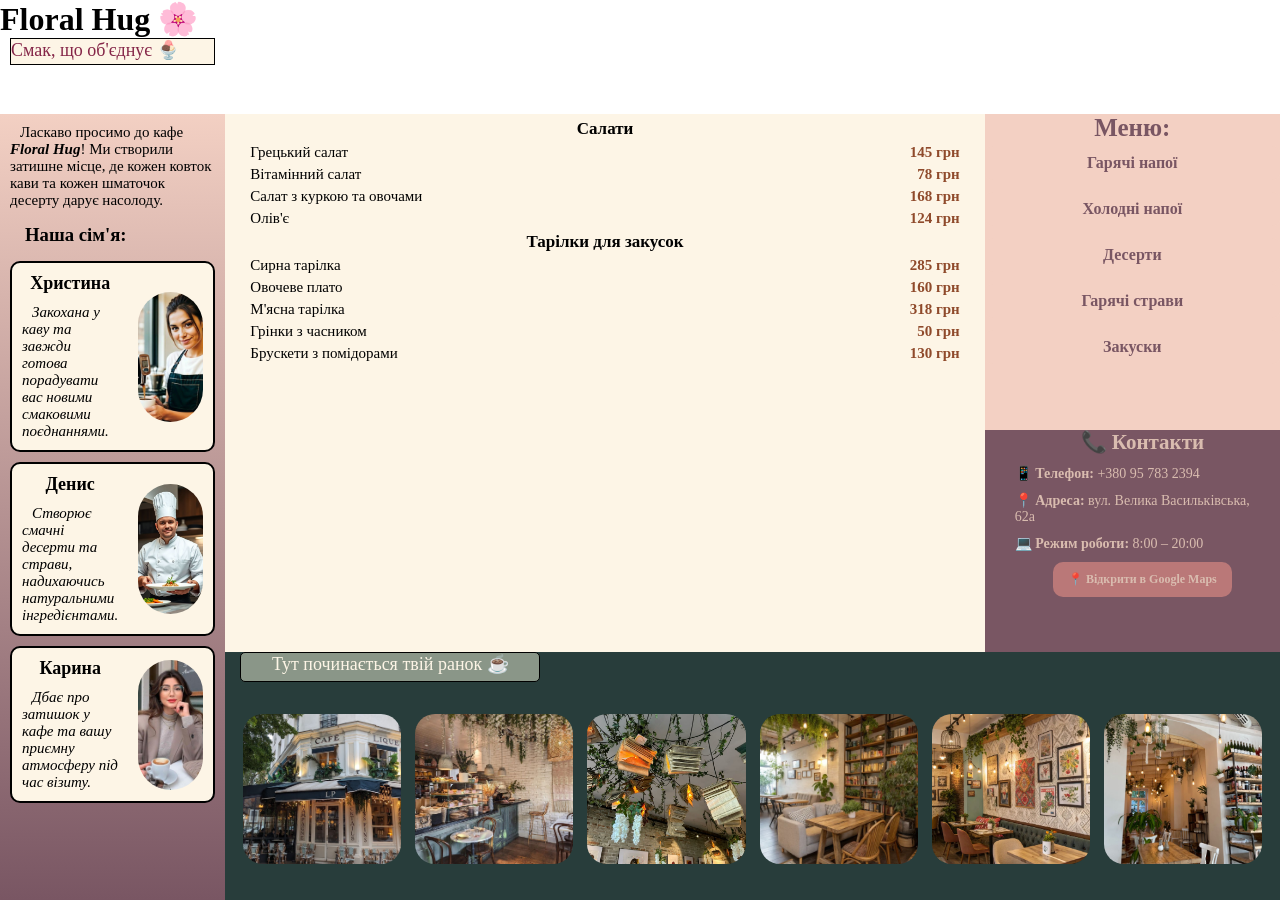
<file: snack.html>
<!DOCTYPE html>
<html lang="uk">
<head>
    <meta charset="utf-8">
    <meta name="viewport" content="width=device-width, initial-scale=1">
    <title>Кафе Floral Hug</title>
    <link rel="stylesheet" href="css/style-grid.css">
    <link rel="icon" type="image/png" href="images/favicon.png">
</head>
    <body>
        <div class="container">
            <div class="title">
                    <h1>Floral Hug &#127800;</h1>
                    <div class="slogan1">Смак, що об'єднує &#127848;</div>
            </div>

            <section id="about_us">
                <p>
                Ласкаво просимо до кафе <strong><em>Floral Hug</em></strong>! Ми створили затишне місце, де кожен ковток кави та кожен шматочок десерту дарує насолоду.
                </p>
                <h3>Наша сім'я:</h3>
                <div class="team">
                    <div class="team-info"><h4>Христина</h4>
                        <p><em> Закохана у каву та завжди готова порадувати вас новими смаковими поєднаннями.</em></p>
                    </div>
                    <div class="team-photo">
                        <img src="images/Христина.jpg" alt="Христина" usemap="#baristamap" height="130px">
                        <map name = baristamap>
                            <area shape="rect" coords="0 0 65 130" alt="chef" href="baristainfo.html">
                        </map>
                    </div>
                </div>
                <div class="team">
                    <div class="team-info"><h4>Денис</h4>
                        <p><em>Створює смачні десерти та страви, надихаючись натуральними інгредієнтами.</em></p>
                    </div>
                    <div class="team-photo">
                        <img src="images/Денис.jpg" alt="Денис" usemap="#chefmap" height="130px">
                        <map name = chefmap>
                            <area shape="rect" coords="0 0 65 130" alt="chef" href="chefinfo.html">
                        </map>
                    </div>
                </div>
                <div class="team">
                    <div class="team-info"><h4>Карина</h4>
                        <p><em> Дбає про затишок у кафе та вашу приємну атмосферу під час візиту.</em></p>
                    </div>
                    <div class="team-photo">
                        <img src="images/Карина.jpg" alt="Карина"  usemap="#managermap" height="130px">
                        <map name = managermap>
                            <area shape="rect" coords="0 0 65 130" alt="chef" href="managerinfo.html">
                        </map>
                    </div>
                </div>
            </section>

            <section id="menu">
                    <div class="menu-category">
                        <h3>Салати</h3>
                        <ul>
                            <li><span>Грецький салат</span> <span class="price">145 грн</span></li>
                            <li><span>Вітамінний салат</span> <span class="price">78 грн</span></li>
                            <li><span>Салат з куркою та овочами</span> <span class="price">168 грн</span></li>
                            <li><span>Олів'є</span> <span class="price">124 грн</span></li>
                        </ul>
                    </div>

                    <div class="menu-category">
                        <h3>Тарілки для закусок</h3>
                        <ul>
                            <li><span>Сирна тарілка</span> <span class="price">285 грн</span></li>
                            <li><span>Овочеве плато</span> <span class="price">160 грн</span></li>
                            <li><span>М'ясна тарілка</span> <span class="price">318 грн</span></li>
                            <li><span>Грінки з часником</span> <span class="price">50 грн</span></li>
                            <li><span>Брускети з помідорами</span> <span class="price">130 грн</span></li>
                        </ul>
                    </div>
            </section>
            
            <nav id="page_menu">
                <h2>Меню:</h2>
                <ol>
                    <li><a href="index.html">Гарячі напої</a></li>
                    <li><a href="soft_drinks.html">Холодні напої</a></li>
                    <li><a href="desserts.html">Десерти</a></li>
                    <li><a href="main_courses.html">Гарячі страви</a></li>
                    <li><a href="snack.html">Закуски</a></li>
                </ol>
            </nav>

            <div id="contacts">
                <h2>&#128222; Контакти</h2>
                <p>&#128241; <b>Телефон:</b> +380 95 783 2394</p>
                <p>&#128205; <b>Адреса:</b> вул. Велика Васильківська, 62а</p>
                <p>&#128187; <b>Режим роботи:</b> 8:00 – 20:00</p>
                <div class="map-btn">
                    <a href="https://www.google.com/maps?q=вул.+Велика+Васильківська,+62а" target="_blank">📍 Відкрити в Google Maps</a>
                </div>
            </div>
                
            <figure id="gallery">
                <div class="slogan2">Тут починається твій ранок &#9749;</div>
                <div class="gallery_block">
                    <img src="images/вхід.jpg" alt="Головний вхід">
                    <img src="images/Стійка.jpg" alt="Тут обробляються ваші замовлення">
                    <img src="images/Галерея1.jpg" alt="Декорації">
                    <img src="images/Зал.jpg" alt="Зони відпочинку">
                    <img src="images/Зал2.jpg" alt="Зони відпочинку">
                    <img src="images/Зал3.jpg" alt="Зони відпочинку">
                </div>
            </figure>
        </div>
    </body>
</html>
</file>
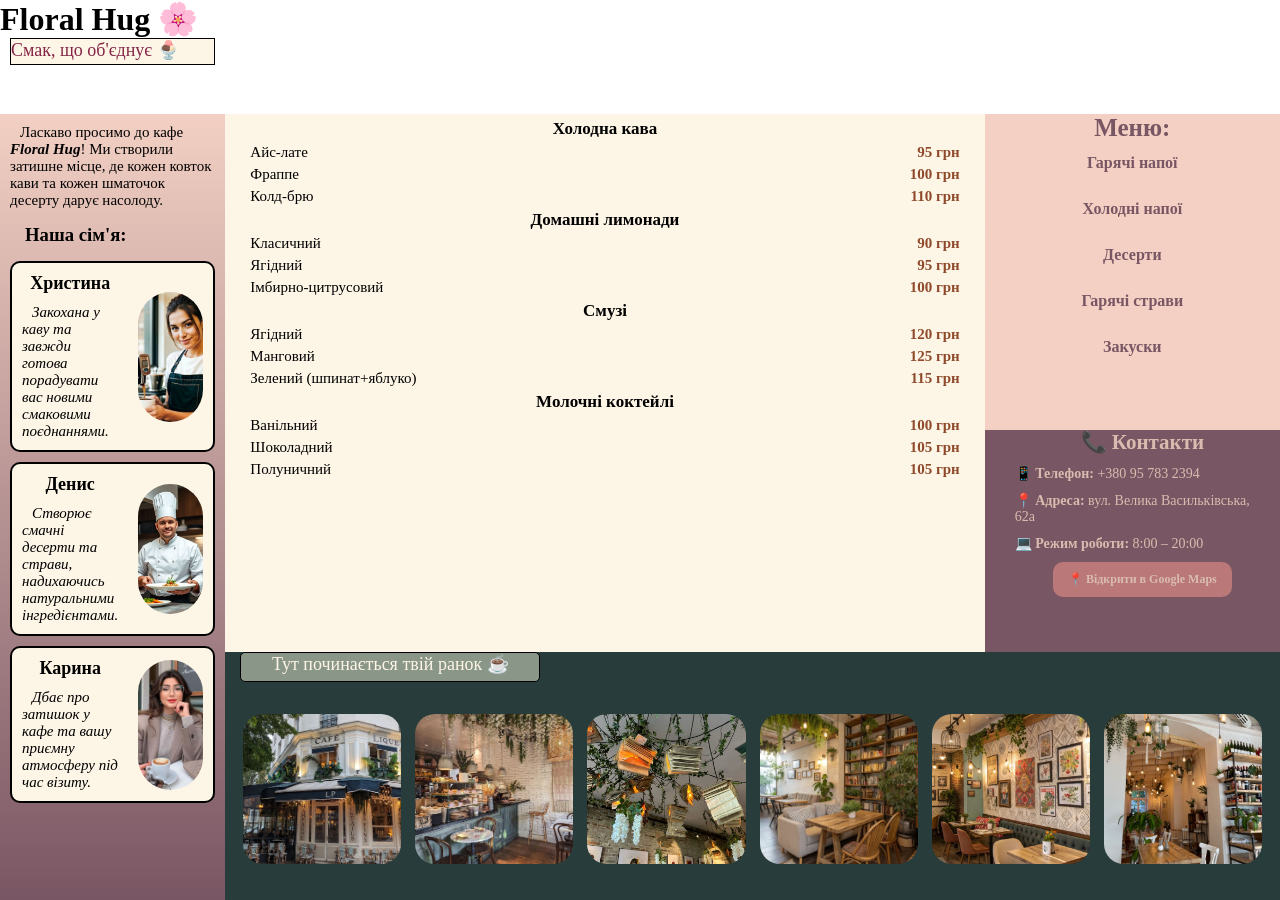
<file: soft_drinks.html>
<!DOCTYPE html>
<html lang="uk">
<head>
    <meta charset="utf-8">
    <meta name="viewport" content="width=device-width, initial-scale=1">
    <title>Кафе Floral Hug</title>
    <link rel="stylesheet" href="css/style-grid.css">
    <link rel="icon" type="image/png" href="images/favicon.png">
</head>
    <body>
        <div class="container">
            <div class="title">
                    <h1>Floral Hug &#127800;</h1>
                    <div class="slogan1">Смак, що об'єднує &#127848;</div>
            </div>

            <section id="about_us">
                <p>
                Ласкаво просимо до кафе <strong><em>Floral Hug</em></strong>! Ми створили затишне місце, де кожен ковток кави та кожен шматочок десерту дарує насолоду.
                </p>
                <h3>Наша сім'я:</h3>
                <div class="team">
                    <div class="team-info"><h4>Христина</h4>
                        <p><em> Закохана у каву та завжди готова порадувати вас новими смаковими поєднаннями.</em></p>
                    </div>
                    <div class="team-photo">
                        <img src="images/Христина.jpg" alt="Христина" usemap="#baristamap" height="130px">
                        <map name = baristamap>
                            <area shape="rect" coords="0 0 65 130" alt="chef" href="baristainfo.html">
                        </map>
                    </div>
                </div>
                <div class="team">
                    <div class="team-info"><h4>Денис</h4>
                        <p><em>Створює смачні десерти та страви, надихаючись натуральними інгредієнтами.</em></p>
                    </div>
                    <div class="team-photo">
                        <img src="images/Денис.jpg" alt="Денис" usemap="#chefmap" height="130px">
                        <map name = chefmap>
                            <area shape="rect" coords="0 0 65 130" alt="chef" href="chefinfo.html">
                        </map>
                    </div>
                </div>
                <div class="team">
                    <div class="team-info"><h4>Карина</h4>
                        <p><em> Дбає про затишок у кафе та вашу приємну атмосферу під час візиту.</em></p>
                    </div>
                    <div class="team-photo">
                        <img src="images/Карина.jpg" alt="Карина"  usemap="#managermap" height="130px">
                        <map name = managermap>
                            <area shape="rect" coords="0 0 65 130" alt="chef" href="managerinfo.html">
                        </map>
                    </div>
                </div>
            </section>

            <section id="menu">
                <div class="menu-category">
                    <h3>Холодна кава</h3>
                        <ul>
                            <li><span>Айс-лате</span> <span class="price">95 грн</span></li>
                            <li><span>Фраппе</span> <span class="price">100 грн</span></li>
                            <li><span>Колд-брю</span> <span class="price">110 грн</span></li>
                        </ul>
                </div>
                <div class="menu-category">
                    <h3>Домашні лимонади</h3>
                        <ul>
                            <li><span>Класичний</span> <span class="price">90 грн</span></li>
                            <li><span>Ягідний</span> <span class="price">95 грн</span></li>
                            <li><span>Імбирно-цитрусовий</span> <span class="price">100 грн</span></li>
                        </ul>
                </div>
                <div class="menu-category">
                    <h3>Смузі</h3>
                        <ul>
                            <li><span>Ягідний</span> <span class="price">120 грн</span></li>
                            <li><span>Манговий</span> <span class="price">125 грн</span></li>
                            <li><span>Зелений (шпинат+яблуко)</span> <span class="price">115 грн</span></li>
                        </ul>
                </div>
                <div class="menu-category">
                    <h3>Молочні коктейлі</h3>
                        <ul>
                            <li><span>Ванільний</span> <span class="price">100 грн</span></li>
                            <li><span>Шоколадний</span> <span class="price">105 грн</span></li>
                            <li><span>Полуничний</span> <span class="price">105 грн</span></li>
                        </ul>
                </div>
            </section>
                    
            <nav id="page_menu">
                <h2>Меню:</h2>
                <ol>
                    <li><a href="index.html">Гарячі напої</a></li>
                    <li><a href="soft_drinks.html">Холодні напої</a></li>
                    <li><a href="desserts.html">Десерти</a></li>
                    <li><a href="main_courses.html">Гарячі страви</a></li>
                    <li><a href="snack.html">Закуски</a></li>
                </ol>
            </nav>

            <div id="contacts">
                <h2>&#128222; Контакти</h2>
                <p>&#128241; <b>Телефон:</b> +380 95 783 2394</p>
                <p>&#128205; <b>Адреса:</b> вул. Велика Васильківська, 62а</p>
                <p>&#128187; <b>Режим роботи:</b> 8:00 – 20:00</p>
                <div class="map-btn">
                    <a href="https://www.google.com/maps?q=вул.+Велика+Васильківська,+62а" target="_blank">📍 Відкрити в Google Maps</a>
                </div>
            </div>
            <figure id="gallery">
                <div class="slogan2">Тут починається твій ранок &#9749;</div>
                <div class="gallery_block">
                    <img src="images/вхід.jpg" alt="Головний вхід">
                    <img src="images/Стійка.jpg" alt="Тут обробляються ваші замовлення">
                    <img src="images/Галерея1.jpg" alt="Декорації">
                    <img src="images/Зал.jpg" alt="Зони відпочинку">
                    <img src="images/Зал2.jpg" alt="Зони відпочинку">
                    <img src="images/Зал3.jpg" alt="Зони відпочинку">
                </div>
            </figure>
        </div>
    </body>
</html>
</file>
<file: css/style-grid.css>
*{
    margin: 0;
    padding: 0;
    box-sizing: border-box;
}

.container{
    display: grid;
    grid-template-areas: 'Navbar Navbar Navbar'
                        'sidebar main sidebar_right_top'
                        'sidebar main sidebar_right_bottom'
                        'sidebar footer footer';
                        grid-template-columns: 0.5fr 1.8fr 0.7fr;
                        grid-template-rows: auto;
                        grid-auto-rows: auto;
                        min-height: 100vh;
}

#title {
    grid-area: Navbar;
    background: linear-gradient( to right, #8FBC8F, #558355);
    font-family: Cursive;
    text-align: center;
    display: grid;
    justify-items: center; 
}

#title h1 {
    color: white;
    font-size: clamp(24px, 5vw, 50px);
    text-transform: uppercase;
    margin: 0;
    padding: 0;
    line-height: 1.2; 
    max-width: 90%; 
    word-wrap: break-word;
    display: inline-block;
}

.slogan1 {
    justify-self: start; 
    width: 205px;
    height: 27px;
    border: 1px solid black;
    font-size: 18px;
    background-color: #FDF5E6;
    color: #852648;
    margin-bottom: 20px;
    margin-left: 10px;
}

#about_us {
    grid-area: sidebar;
    background: linear-gradient( to bottom, #F3D0C3, #795663);
    padding: 10px 10px 0 10px;
}

#about_us h4{
    text-align: center;
    font-size: 18px;
    margin-bottom: 10px;
}

#about_us h3{
    margin: 15px;

}

#about_us p{
    text-indent: 10px;
    font-size: 15px;
}

.team {
    display: grid;
    grid-template-columns: auto auto; 
    align-items: center; 
    justify-content: space-between;
    margin-bottom: 10px;
    background-color: #FDF5E6;
    padding: 10px;
    border: 2px solid black;
    border-radius: 10px;
}
.team-info {
    padding-right: 20px;
}
.team-photo {
    float: right; 
    width: 30%;
}
.team-photo img {
    width: 65px;
    object-fit: cover;
    display: block;
    border-radius: 50px;
}

#menu {
    grid-area: main;
    text-align: center;
    background-color: #FDF5E6;
    padding-left: 20px;
    padding-right: 20px;
    font-family: Cursive;
}

.menu-category {
    margin-bottom: 5px;
}
.menu-category h3 {
    margin: 5px;
    font-size: 17px;
}
.menu-category ul {
    list-style: none;
    padding: 0;
    margin: 0;
    font-size: 15px;

}
.menu-category li {
    display: grid;
    grid-template-columns: auto auto; 
    align-items: center; 
    justify-content: space-between;
    margin: 5px;
}

.price {
    font-weight: bold;
    color: #8F4A2B;
}


#page_menu{
    grid-area: sidebar_right_top;
    background-color: #F3D0C3;
}

#page_menu h2{
    text-align: center;
    font-family: Cursive;
    font-size: 25px;
    color: #795663;
}
#page_menu ol {
    list-style: none;
    padding: 0;
    margin: 0;
}

#page_menu li {
    margin-bottom: 12px;
}

#page_menu a {
    margin-top: 4px;
    display: block;
    padding: 8px;
    background-color: #F3D0C3;
    color: #795663;
    text-decoration: none;
    font-weight: bold;
    text-align: center;
    border-radius: 8px;
    transition: background-color 0.3s, color 0.3s;
}

#page_menu a:hover {
    background-color: #8FBC8F;
    color: white;
}

#contacts{
    grid-area: sidebar_right_bottom;
    background-color: #795663;
    padding-left: 20px;
    color: #D9BCAF;
}

#contacts h2 {
    font-size: 21px;
    text-align: center;
    color: #D9BCAF;
    margin-bottom: 10px;
}

#contacts p {
    margin: 10px;
    font-size: 14px;
}

#contacts a {
    color: #D9BCAF;
    text-decoration: none;
    font-weight: bold;
}

#contacts a:hover {
    text-decoration: underline;
}

.map-btn {
    text-align: center;
    margin-top: 10px;
}

.map-btn a {
    display: inline-block;
    padding: 10px 15px;
    background: #ba7878;
    color: white;
    border-radius: 10px;
    text-decoration: none;
    font-size: 12px;
    transition: 0.3s;
}

.map-btn a:hover {
    background: #99354f;
}

#gallery{
    grid-area: footer;
    background-color: #283D3B;
    margin: 0;
    display: grid; 
}

.gallery_block{
    text-align: center;
}

#gallery img{
    width: 15%;
    margin: 5px; 
    height: 150px;
    border-radius: 20px;
    object-fit: cover;
    transition: transform 0.3s ease;
    
}

#gallery img:hover {
    transform: scale(1.1); 
    cursor: pointer; 
}

.slogan2 {
    border: 1px solid black;
    background-color: #8a9688;
    color: #FDF5E6;
    font-size: 18px;
    height: 30px;
    font-family: Cursive;
    text-align: center;
    border-radius: 5px;
    width: 300px;
    margin-left: 15px;
}

@media screen and (max-width: 600px) {
    .container {
        grid-template-areas: 
            'Navbar'
            'sidebar'
            'main'
            'sidebar_right_top'
            'sidebar_right_bottom'
            'footer';
        grid-template-columns: 1fr;
        grid-template-rows: auto;
    }

    .title h1 {
        font-size: clamp(32px, 4vw, 48px);
    }

    .slogan1 {
        width: auto;
        max-width: 90%;
        height: auto;
        padding: 5px 10px;
        font-size: 13px;
        margin: 10px auto 5px 5px;
        justify-self: center;
        margin-left: 5px;

    }

    #about_us {
        padding: 15px;
    }

    .team {
        grid-template-columns: 1fr auto;
        text-align: left;
        padding: 5px;
        margin-bottom: 6px;
        max-width: 85%;
        margin-left: auto;
        margin-right: auto;
        align-items: center;
    }

    .team-info {
        padding-right: 0;
        margin-bottom: 5px;
    }

    .team-info h3 {
        font-size: 13px;
        margin: 3px 0;
    }

    .team-info p {
        font-size: 11px;
        margin: 3px 5px;
    }

    .team-photo {
        float: none;
        width: 100%;
        display: flex;
        justify-content: center;
    }

    #menu {
        padding: 15px;
    }

    .menu-category li {
        display: grid;
        grid-template-columns: 1fr auto;
        gap: 10px;
        text-align: left;
    }
    
    .price {
        text-align: right;
    }

    #page_menu {
        padding: 15px;
    }

    #page_menu h2 {
        font-size: 20px;
    }

    #contacts {
        padding: 15px;
    }

    #gallery img {
        width: 45%;
        height: 120px;
        margin: 3px;
    }

    .slogan2 {
        width: 80%;
        max-width: 230px;
        margin: 3px auto 5px 5px;
        font-size: 13px;
        height: auto;
        padding: 5px;
    }
}
</file>
